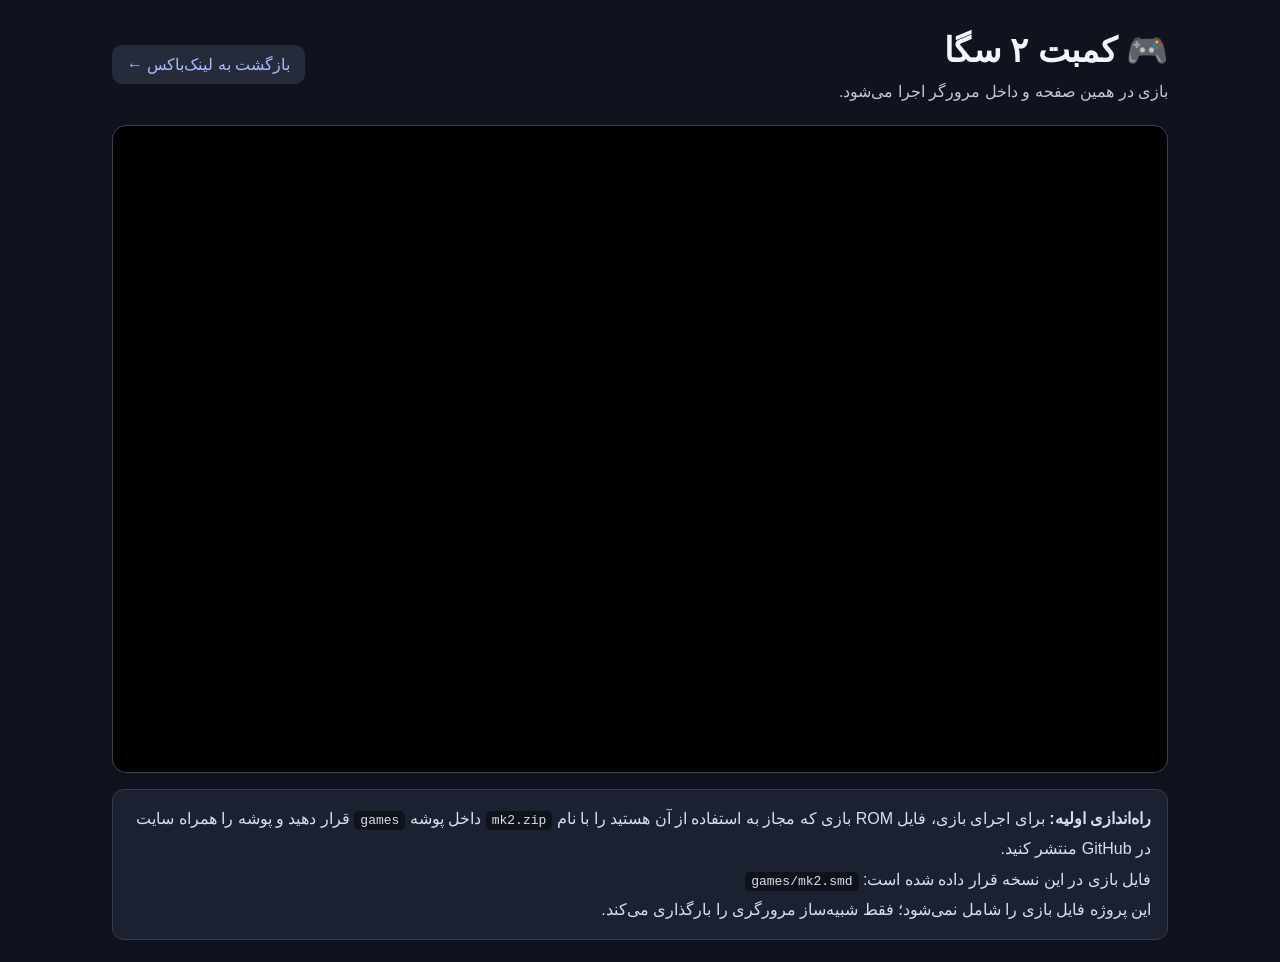
<file: game.html>
<!DOCTYPE html>
<html lang="fa" dir="rtl">
<head>
  <meta charset="UTF-8">
  <meta name="viewport" content="width=device-width, initial-scale=1">
  <meta name="theme-color" content="#10131d">
  <title>بازی کمبت ۲ سگا | لینک‌باکس</title>
  <style>
    *{box-sizing:border-box}
    body{margin:0;min-height:100vh;background:#10131d;color:#f4f5fa;font-family:Tahoma,"Segoe UI",sans-serif}
    .wrap{max-width:1100px;margin:auto;padding:22px}
    header{display:flex;align-items:center;justify-content:space-between;gap:14px;flex-wrap:wrap;margin-bottom:18px}
    a{color:#a9bcff;text-decoration:none}
    .back{background:#252b3b;padding:10px 15px;border-radius:10px}
    h1{font-size:clamp(22px,4vw,34px);margin:8px 0}
    .hint{color:#c1c7d6;line-height:1.8}
    #game{width:100%;height:min(72vh,720px);min-height:360px;background:#000;border:1px solid #394158;border-radius:14px;overflow:hidden}
    .note{margin-top:16px;padding:14px 16px;background:#1b2130;border:1px solid #343d55;border-radius:12px;line-height:1.9;color:#d9deea}
    code{direction:ltr;unicode-bidi:embed;background:#0e121b;padding:2px 6px;border-radius:5px}
    @media(max-width:600px){.wrap{padding:14px}#game{min-height:300px;height:62vh}}
  </style>
</head>
<body>
  <main class="wrap">
    <header>
      <div><h1>🎮 کمبت ۲ سگا</h1><div class="hint">بازی در همین صفحه و داخل مرورگر اجرا می‌شود.</div></div>
      <a class="back" href="./">بازگشت به لینک‌باکس ←</a>
    </header>
    <div id="game"></div>
    <section class="note">
      <strong>راه‌اندازی اولیه:</strong>
      برای اجرای بازی، فایل ROM بازی که مجاز به استفاده از آن هستید را با نام
      <code>mk2.zip</code> داخل پوشه <code>games</code> قرار دهید و پوشه را همراه سایت در GitHub منتشر کنید.
      <br>فایل بازی در این نسخه قرار داده شده است: <code>games/mk2.smd</code>
      <br>این پروژه فایل بازی را شامل نمی‌شود؛ فقط شبیه‌ساز مرورگری را بارگذاری می‌کند.
    </section>
  </main>
  <script>
    window.EJS_player = "#game";
    window.EJS_core = "segaMD";
    window.EJS_gameUrl = "games/mk2.smd";
    window.EJS_gameName = "Mortal Kombat II";
    window.EJS_pathtodata = "https://cdn.emulatorjs.org/stable/data/";
    window.EJS_startOnLoaded = true;
  </script>
  <script src="https://cdn.emulatorjs.org/stable/data/loader.js"></script>
</body>
</html>
</file>
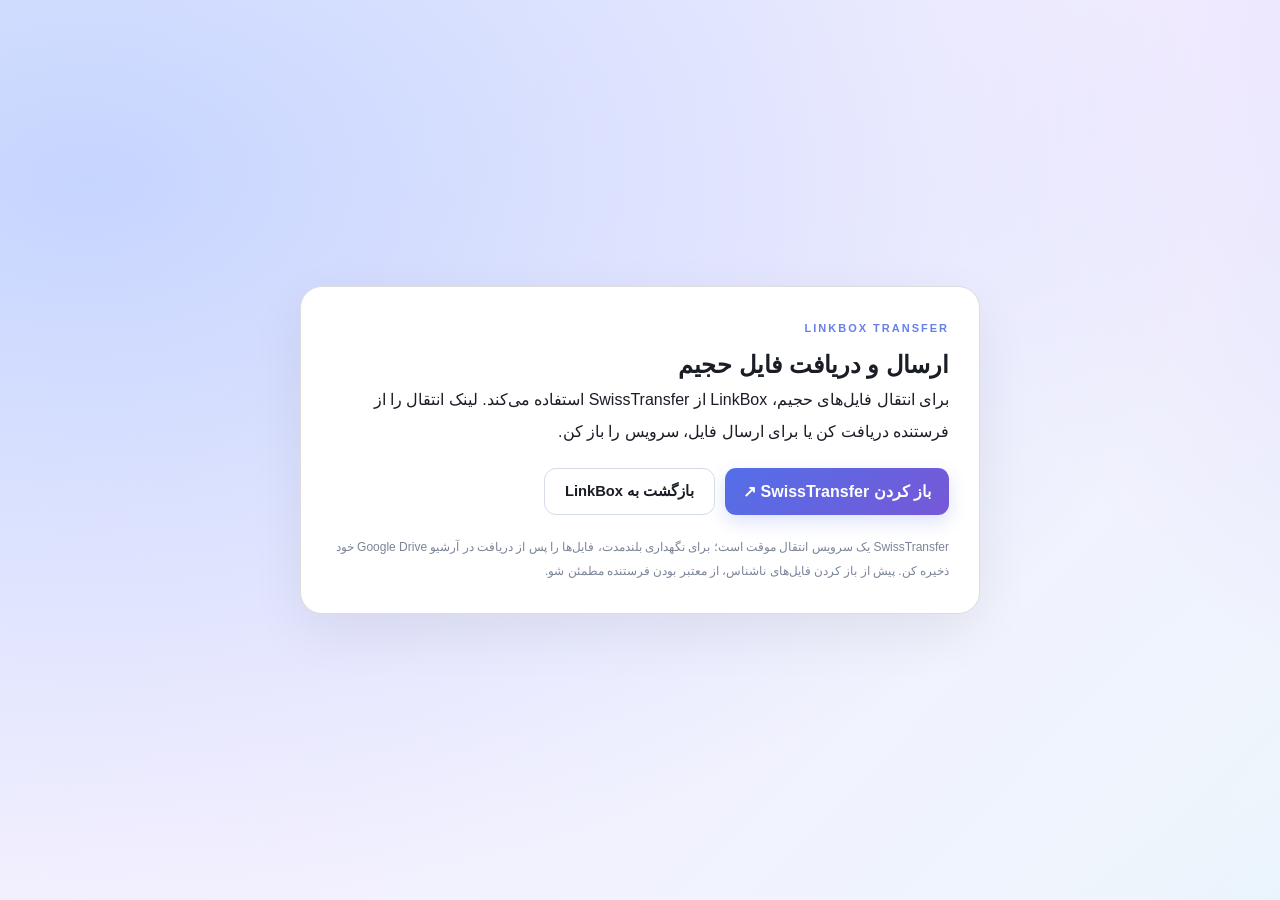
<file: receive.html>
<!DOCTYPE html><html lang="fa" dir="rtl"><head><meta charset="UTF-8"><meta name="viewport" content="width=device-width,initial-scale=1"><title>ارسال و دریافت فایل | LinkBox</title><link rel="stylesheet" href="styles.css"><link rel="stylesheet" href="file-manager.css"><style>body{min-height:100vh;display:grid;place-items:center}.receive-card{width:min(680px,calc(100% - 28px));padding:30px;border:1px solid var(--border-color,#ddd);border-radius:22px;background:var(--card-bg,#fff);box-shadow:0 18px 55px #0001}.receive-card p{line-height:2}.receive-actions{display:flex;gap:10px;flex-wrap:wrap;margin:20px 0}.receive-actions a{display:inline-flex;text-decoration:none}</style></head><body><main class="receive-card"><p class="fm-kicker">LINKBOX TRANSFER</p><h2>ارسال و دریافت فایل حجیم</h2><p>برای انتقال فایل‌های حجیم، LinkBox از SwissTransfer استفاده می‌کند. لینک انتقال را از فرستنده دریافت کن یا برای ارسال فایل، سرویس را باز کن.</p><div class="receive-actions"><a class="fm-upload-btn" href="https://www.swisstransfer.com/" target="_blank" rel="noopener noreferrer">باز کردن SwissTransfer ↗</a><a class="btn btn-secondary" href="./">بازگشت به LinkBox</a></div><p class="fm-footer-note">SwissTransfer یک سرویس انتقال موقت است؛ برای نگهداری بلندمدت، فایل‌ها را پس از دریافت در آرشیو Google Drive خود ذخیره کن. پیش از باز کردن فایل‌های ناشناس، از معتبر بودن فرستنده مطمئن شو.</p></main></body></html>
</file>
<file: styles.css>
/* ========== متغیرهای تم ========== */
:root {
  --bg-primary: #eef1f8;
  --bg-secondary: #ffffff;
  --bg-tertiary: #e4e9f2;
  --bg-card: #ffffff;
  --text-primary: #1a1d26;
  --text-secondary: #5a6270;
  --text-muted: #8b93a7;
  --border: #d5dbe8;
  --accent: #4f6ef7;
  --accent-hover: #3b5bdb;
  --accent-soft: rgba(79, 110, 247, 0.12);
  --danger: #e74c3c;
  --danger-hover: #c0392b;
  --danger-soft: rgba(231, 76, 60, 0.12);
  --shadow: 0 2px 12px rgba(0, 0, 0, 0.06);
  --shadow-hover: 0 10px 32px rgba(0, 0, 0, 0.14);
  --shadow-lg: 0 16px 48px rgba(0, 0, 0, 0.16);
  --glow: 0 0 24px rgba(79, 110, 247, 0.25);
  --glow-soft: 0 0 40px rgba(79, 110, 247, 0.12);
  --radius: 18px;
  --radius-sm: 12px;
  --radius-xs: 8px;
  --transition: 0.22s cubic-bezier(0.4, 0, 0.2, 1);
  --font: "Vazirmatn", "Tahoma", "Segoe UI", sans-serif;
}

[data-theme="dark"] {
  --bg-primary: #0c0e14;
  --bg-secondary: #161922;
  --bg-tertiary: #1e2230;
  --bg-card: #1a1d28;
  --text-primary: #eef0f4;
  --text-secondary: #9ba3b5;
  --text-muted: #6b7280;
  --border: #2a2e3d;
  --accent: #6b8aff;
  --accent-hover: #8ba3ff;
  --accent-soft: rgba(107, 138, 255, 0.15);
  --danger: #ff6b6b;
  --danger-hover: #ff5252;
  --danger-soft: rgba(255, 107, 107, 0.15);
  --shadow: 0 2px 12px rgba(0, 0, 0, 0.3);
  --shadow-hover: 0 10px 32px rgba(0, 0, 0, 0.5);
  --shadow-lg: 0 16px 48px rgba(0, 0, 0, 0.55);
  --glow: 0 0 28px rgba(107, 138, 255, 0.35);
  --glow-soft: 0 0 48px rgba(107, 138, 255, 0.18);
}

/* تم طوسی خوش‌رنگ */
[data-theme="slate"] {
  --bg-primary: #2a2d35;
  --bg-secondary: #353942;
  --bg-tertiary: #40454f;
  --bg-card: #383c46;
  --text-primary: #f0f1f3;
  --text-secondary: #b0b5c0;
  --text-muted: #858b98;
  --border: #4a4f5a;
  --accent: #8b9dc3;
  --accent-hover: #a8b8d8;
  --accent-soft: rgba(139, 157, 195, 0.18);
  --danger: #e88a8a;
  --danger-hover: #f0a0a0;
  --danger-soft: rgba(232, 138, 138, 0.15);
  --shadow: 0 2px 14px rgba(0, 0, 0, 0.35);
  --shadow-hover: 0 10px 36px rgba(0, 0, 0, 0.45);
  --shadow-lg: 0 16px 48px rgba(0, 0, 0, 0.5);
  --glow: 0 0 28px rgba(139, 157, 195, 0.3);
  --glow-soft: 0 0 48px rgba(139, 157, 195, 0.15);
}

*, *::before, *::after { box-sizing: border-box; margin: 0; padding: 0; }
html { font-size: 16px; }
body {
  font-family: var(--font);
  background: var(--bg-primary);
  color: var(--text-primary);
  line-height: 1.6;
  min-height: 100vh;
  transition: background var(--transition), color var(--transition);
  -webkit-tap-highlight-color: transparent;
  touch-action: manipulation;
}

.app {
  max-width: 1400px;
  margin: 0 auto;
  padding: 0 24px 48px;
}

/* ========== هدر ========== */
.header {
  display: flex;
  align-items: center;
  gap: 20px;
  padding: 18px 0;
  margin-bottom: 16px;
}
.header-right { flex-shrink: 0; }
.header-center { flex: 1; max-width: 480px; margin: 0 auto; }
.header-left {
  flex-shrink: 0;
  display: flex;
  align-items: center;
  gap: 14px;
}

/* لوگو — ۸۰٪ بزرگ‌تر */
.logo {
  display: flex;
  align-items: center;
  gap: 12px;
  font-weight: 800;
  font-size: 2.4rem;
}
.logo-icon {
  display: flex;
  align-items: center;
  justify-content: center;
  width: 64px;
  height: 64px;
  background: linear-gradient(135deg, var(--accent), #8b5cf6);
  color: #fff;
  border-radius: 16px;
  font-size: 1.9rem;
  box-shadow: var(--glow), 0 4px 16px rgba(79, 110, 247, 0.3);
  position: relative;
}
.logo-icon::after {
  content: "";
  position: absolute;
  inset: -3px;
  border-radius: 18px;
  background: linear-gradient(135deg, var(--accent), #8b5cf6);
  opacity: 0.35;
  filter: blur(10px);
  z-index: -1;
}
.logo-text {
  background: linear-gradient(135deg, var(--accent), #8b5cf6);
  -webkit-background-clip: text;
  -webkit-text-fill-color: transparent;
  background-clip: text;
  filter: drop-shadow(0 0 12px rgba(79, 110, 247, 0.25));
}

/* لوگوی تصویری — سمت چپ صفحه */
.logo-img-link {
  display: flex;
  align-items: center;
  flex-shrink: 0;
  text-decoration: none;
}
.logo-img {
  height: 78px;
  width: auto;
  max-width: 240px;
  object-fit: contain;
  border-radius: 10px;
  transition: transform 0.2s ease, opacity 0.2s ease;
}
.logo-img:hover {
  transform: scale(1.05);
  opacity: 0.92;
}

/* ساعت عقربه‌ای + تاریخ شمسی */
.clock-date-wrap {
  display: flex;
  align-items: center;
  gap: 12px;
  padding: 6px 12px 6px 6px;
  background: var(--bg-secondary);
  border: 1.5px solid var(--border);
  border-radius: 16px;
  box-shadow: var(--shadow), var(--glow-soft);
}

.analog-clock {
  width: 52px;
  height: 52px;
  flex-shrink: 0;
}
.clock-face {
  width: 100%;
  height: 100%;
  border-radius: 50%;
  background:
    radial-gradient(circle at 35% 30%, rgba(255,255,255,0.2), transparent 50%),
    linear-gradient(145deg, var(--bg-tertiary), var(--bg-secondary));
  border: 2px solid var(--border);
  box-shadow:
    inset 0 2px 6px rgba(0,0,0,0.08),
    0 0 16px rgba(79, 110, 247, 0.15);
  position: relative;
}
.clock-mark {
  position: absolute;
  width: 2px;
  height: 5px;
  background: var(--text-muted);
  left: 50%;
  top: 4px;
  margin-left: -1px;
  transform-origin: 50% 22px;
  transform: rotate(calc(var(--i) * 30deg));
  border-radius: 1px;
  opacity: 0.7;
}
.clock-mark:nth-child(1),
.clock-mark:nth-child(4),
.clock-mark:nth-child(7),
.clock-mark:nth-child(10) {
  height: 7px;
  width: 2.5px;
  background: var(--accent);
  opacity: 1;
}
.hand {
  position: absolute;
  left: 50%;
  bottom: 50%;
  transform-origin: 50% 100%;
  border-radius: 3px;
  background: var(--text-primary);
}
.hour-hand {
  width: 3px;
  height: 12px;
  margin-left: -1.5px;
  background: var(--text-primary);
  z-index: 2;
}
.minute-hand {
  width: 2.5px;
  height: 16px;
  margin-left: -1.25px;
  background: var(--text-secondary);
  z-index: 3;
}
.second-hand {
  width: 1.5px;
  height: 18px;
  margin-left: -0.75px;
  background: var(--accent);
  z-index: 4;
  box-shadow: 0 0 6px var(--accent);
}
.clock-center {
  position: absolute;
  width: 6px;
  height: 6px;
  background: var(--accent);
  border-radius: 50%;
  left: 50%;
  top: 50%;
  margin: -3px 0 0 -3px;
  z-index: 5;
  box-shadow: 0 0 8px var(--accent);
}

.jalali-date {
  display: flex;
  flex-direction: column;
  gap: 1px;
  min-width: 0;
}
.jalali-weekday {
  font-size: 0.72rem;
  font-weight: 600;
  color: var(--accent);
  letter-spacing: 0.02em;
}
.jalali-full {
  font-size: 0.82rem;
  font-weight: 700;
  color: var(--text-primary);
  white-space: nowrap;
}

/* جستجو */
.search-box { position: relative; display: flex; align-items: center; }
.search-icon {
  position: absolute;
  right: 14px;
  width: 18px;
  height: 18px;
  color: var(--text-muted);
  pointer-events: none;
}
.search-box input {
  width: 100%;
  padding: 11px 44px 11px 40px;
  border: 1.5px solid var(--border);
  border-radius: 999px;
  background: var(--bg-secondary);
  color: var(--text-primary);
  font-size: 0.95rem;
  font-family: inherit;
  transition: all var(--transition);
  outline: none;
}
.search-box input:focus {
  border-color: var(--accent);
  box-shadow: 0 0 0 3px var(--accent-soft);
}
.search-box input::placeholder { color: var(--text-muted); }
.search-clear {
  position: absolute;
  left: 12px;
  background: var(--bg-tertiary);
  border: none;
  width: 22px;
  height: 22px;
  border-radius: 50%;
  color: var(--text-secondary);
  font-size: 0.7rem;
  cursor: pointer;
  display: flex;
  align-items: center;
  justify-content: center;
  transition: all var(--transition);
}
.search-clear:hover { background: var(--danger); color: #fff; }
.search-clear.hidden { display: none; }

.theme-btn {
  display: flex;
  align-items: center;
  justify-content: center;
  width: 42px;
  height: 42px;
  background: var(--bg-secondary);
  border: 1.5px solid var(--border);
  border-radius: 12px;
  cursor: pointer;
  font-size: 1.2rem;
  transition: all var(--transition);
  box-shadow: var(--shadow);
}
.theme-btn:hover {
  border-color: var(--accent);
  background: var(--accent-soft);
  transform: rotate(15deg);
  box-shadow: var(--glow-soft);
}

/* ========== نوار ابزار ========== */
.toolbar {
  display: flex;
  gap: 12px;
  margin-bottom: 20px;
  flex-wrap: wrap;
}

.btn {
  display: inline-flex;
  align-items: center;
  gap: 8px;
  padding: 11px 20px;
  border: none;
  border-radius: var(--radius-sm);
  font-size: 0.92rem;
  font-weight: 600;
  cursor: pointer;
  transition: all var(--transition);
  font-family: inherit;
}
.btn-primary {
  background: linear-gradient(135deg, var(--accent), #7c5cfc);
  color: #fff;
  box-shadow: 0 4px 14px rgba(79, 110, 247, 0.35), var(--glow-soft);
  position: relative;
  overflow: hidden;
}
.btn-primary::after {
  content: "";
  position: absolute;
  top: -50%;
  left: -50%;
  width: 200%;
  height: 200%;
  background: linear-gradient(90deg, transparent, rgba(255,255,255,0.2), transparent);
  transform: translateX(-100%);
  transition: none;
}
.btn-primary:hover {
  transform: translateY(-2px);
  box-shadow: 0 6px 20px rgba(79, 110, 247, 0.5), var(--glow);
}
.btn-primary:hover::after {
  animation: btnShine 0.7s ease;
}
@keyframes btnShine {
  to { transform: translateX(100%); }
}
.btn-secondary {
  background: var(--bg-secondary);
  color: var(--text-primary);
  border: 1.5px solid var(--border);
}
.btn-secondary:hover {
  background: var(--bg-tertiary);
  border-color: var(--accent);
}
.btn-danger { background: var(--danger); color: #fff; }
.btn-danger:hover { background: var(--danger-hover); }

.btn-icon {
  background: transparent;
  border: none;
  color: var(--text-secondary);
  padding: 5px;
  border-radius: 6px;
  cursor: pointer;
  font-size: 0.9rem;
  transition: all var(--transition);
  line-height: 1;
}
.btn-icon:hover { background: var(--bg-tertiary); color: var(--text-primary); }
.btn-icon.danger:hover { color: var(--danger); background: var(--danger-soft); }

/* ========== نوار افقی دسته‌بندی‌ها — ۳ بعدی ========== */
.categories-bar-wrap {
  margin-bottom: 28px;
  overflow-x: auto;
  padding: 8px 4px 16px;
  -webkit-overflow-scrolling: touch;
  scrollbar-width: thin;
}

.categories-bar {
  display: flex;
  gap: 12px;
  flex-wrap: nowrap;
  min-width: min-content;
  perspective: 800px;
}

.cat-chip {
  position: relative;
  display: flex;
  align-items: center;
  gap: 8px;
  padding: 12px 20px;
  border: none;
  border-radius: 14px;
  font-family: inherit;
  font-size: 0.92rem;
  font-weight: 600;
  color: #fff;
  cursor: pointer;
  white-space: nowrap;
  transition: all 0.25s cubic-bezier(0.34, 1.4, 0.64, 1);
  /* افکت ۳ بعدی */
  box-shadow:
    0 4px 0 rgba(0, 0, 0, 0.2),
    0 6px 16px rgba(0, 0, 0, 0.15),
    inset 0 1px 0 rgba(255, 255, 255, 0.25);
  transform: translateY(0);
  flex-shrink: 0;
}

.cat-chip:hover {
  transform: translateY(-3px);
  box-shadow:
    0 7px 0 rgba(0, 0, 0, 0.2),
    0 12px 24px rgba(0, 0, 0, 0.2),
    inset 0 1px 0 rgba(255, 255, 255, 0.3);
}

.cat-chip:active {
  transform: translateY(2px);
  box-shadow:
    0 2px 0 rgba(0, 0, 0, 0.2),
    0 3px 8px rgba(0, 0, 0, 0.12),
    inset 0 1px 0 rgba(255, 255, 255, 0.2);
}

.cat-chip.active {
  transform: translateY(-4px) scale(1.04);
  box-shadow:
    0 8px 0 rgba(0, 0, 0, 0.25),
    0 14px 28px rgba(0, 0, 0, 0.22),
    inset 0 1px 0 rgba(255, 255, 255, 0.35),
    0 0 0 3px rgba(255, 255, 255, 0.3);
  z-index: 2;
}

.cat-chip .cat-count {
  background: rgba(0, 0, 0, 0.25);
  color: #fff;
  font-size: 0.72rem;
  font-weight: 700;
  padding: 2px 8px;
  border-radius: 999px;
  min-width: 22px;
  text-align: center;
}

.cat-chip .cat-delete {
  background: rgba(0, 0, 0, 0.2);
  border: none;
  color: #fff;
  width: 22px;
  height: 22px;
  border-radius: 50%;
  font-size: 0.7rem;
  cursor: pointer;
  display: flex;
  align-items: center;
  justify-content: center;
  opacity: 0.7;
  transition: all 0.15s;
  margin-right: -4px;
}
.cat-chip .cat-delete:hover {
  opacity: 1;
  background: rgba(0, 0, 0, 0.45);
  transform: scale(1.15);
}

/* ========== محتوا ========== */
.content { min-height: 400px; }

.content-header {
  display: flex;
  align-items: center;
  gap: 10px;
  margin-bottom: 22px;
}
.content-header h2 {
  font-size: 1.3rem;
  font-weight: 800;
  letter-spacing: -0.02em;
}
.badge {
  background: var(--bg-tertiary);
  color: var(--text-secondary);
  font-size: 0.78rem;
  padding: 3px 10px;
  border-radius: 999px;
  font-weight: 700;
}

/* ========== گرید کارت‌ها — استایل آیکونی درخشان ========== */
.links-grid {
  display: grid;
  grid-template-columns: repeat(auto-fill, minmax(260px, 1fr));
  gap: 20px;
}

.link-card {
  background: var(--bg-card);
  border: 1.5px solid var(--border);
  border-radius: 20px;
  overflow: hidden;
  display: flex;
  flex-direction: column;
  transition: all 0.3s cubic-bezier(0.4, 0, 0.2, 1);
  position: relative;
  aspect-ratio: 1.25 / 1;
  cursor: pointer;
  text-decoration: none;
  color: inherit;
  box-shadow: var(--shadow);
}

/* حاشیه درخشان */
.link-card::before {
  content: "";
  position: absolute;
  inset: 0;
  border-radius: inherit;
  padding: 1.5px;
  background: linear-gradient(135deg, transparent 30%, var(--accent) 50%, transparent 70%);
  background-size: 200% 200%;
  -webkit-mask: linear-gradient(#fff 0 0) content-box, linear-gradient(#fff 0 0);
  mask: linear-gradient(#fff 0 0) content-box, linear-gradient(#fff 0 0);
  -webkit-mask-composite: xor;
  mask-composite: exclude;
  opacity: 0;
  transition: opacity 0.4s ease;
  pointer-events: none;
  z-index: 3;
}
.link-card:hover::before {
  opacity: 0.8;
  animation: borderShine 2.2s linear infinite;
}
@keyframes borderShine {
  0% { background-position: 200% 0; }
  100% { background-position: -200% 0; }
}

.link-card:hover {
  transform: translateY(-5px) scale(1.01);
  box-shadow: var(--shadow-hover), var(--glow);
  border-color: color-mix(in srgb, var(--accent) 50%, var(--border));
}

/* ناحیه آیکون — وسط و درخشان */
.link-card-icon-area {
  position: relative;
  flex: 1;
  min-height: 0;
  display: flex;
  align-items: center;
  justify-content: center;
  background:
    radial-gradient(ellipse at 50% 45%, color-mix(in srgb, var(--accent) 12%, transparent), transparent 65%),
    var(--bg-card);
  overflow: hidden;
}

/* هاله نوری پشت آیکون */
.link-card-icon-area::before {
  content: "";
  position: absolute;
  width: 120px;
  height: 120px;
  border-radius: 50%;
  background: radial-gradient(circle, color-mix(in srgb, var(--accent) 35%, transparent), transparent 70%);
  filter: blur(20px);
  opacity: 0.7;
  transition: opacity 0.35s ease, transform 0.35s ease;
  pointer-events: none;
}
.link-card:hover .link-card-icon-area::before {
  opacity: 1;
  transform: scale(1.25);
}

.link-card-icon {
  position: relative;
  z-index: 1;
  width: 88px;
  height: 88px;
  border-radius: 22px;
  object-fit: contain;
  background: transparent;
  filter: drop-shadow(0 0 18px color-mix(in srgb, var(--accent) 45%, transparent));
  transition: transform 0.35s ease, filter 0.35s ease;
}
.link-card:hover .link-card-icon {
  transform: scale(1.08);
  filter: drop-shadow(0 0 28px color-mix(in srgb, var(--accent) 60%, transparent));
}

.link-card-icon.cover {
  width: 100%;
  height: 100%;
  border-radius: 0;
  object-fit: cover;
  filter: none;
}
.link-card:hover .link-card-icon.cover {
  transform: scale(1.05);
  filter: none;
}

.link-card-icon-fallback {
  position: relative;
  z-index: 1;
  width: 88px;
  height: 88px;
  display: flex;
  align-items: center;
  justify-content: center;
  font-size: 3.2rem;
  filter: drop-shadow(0 0 16px color-mix(in srgb, var(--accent) 40%, transparent));
  transition: transform 0.35s ease;
}
.link-card:hover .link-card-icon-fallback {
  transform: scale(1.1);
}

/* بدنه پایین کارت */
.link-card-body {
  flex-shrink: 0;
  padding: 12px 14px 12px;
  display: flex;
  flex-direction: column;
  gap: 2px;
  background: var(--bg-card);
  border-top: 1px solid var(--border);
  position: relative;
  z-index: 2;
}

.link-card-title-row {
  display: flex;
  align-items: center;
  gap: 6px;
  min-width: 0;
}
.link-card-title {
  font-size: 0.98rem;
  font-weight: 700;
  color: var(--text-primary);
  line-height: 1.3;
  white-space: nowrap;
  overflow: hidden;
  text-overflow: ellipsis;
  flex: 1;
  min-width: 0;
}
.link-card-sparkle {
  flex-shrink: 0;
  font-size: 0.85rem;
  opacity: 0.85;
}

.link-card-url {
  font-size: 0.72rem;
  color: var(--text-muted);
  white-space: nowrap;
  overflow: hidden;
  text-overflow: ellipsis;
  direction: ltr;
  text-align: right;
  margin-bottom: 6px;
}

.link-card-footer {
  display: flex;
  align-items: center;
  justify-content: space-between;
  gap: 8px;
}
.link-card-cat {
  font-size: 0.7rem;
  font-weight: 700;
  padding: 4px 12px;
  border-radius: 999px;
  color: #fff;
  max-width: 55%;
  overflow: hidden;
  text-overflow: ellipsis;
  white-space: nowrap;
  box-shadow: 0 2px 8px rgba(0,0,0,0.15);
}
.link-card-actions {
  display: flex;
  gap: 4px;
  opacity: 0.55;
  transition: opacity var(--transition);
}
.link-card:hover .link-card-actions { opacity: 1; }

.link-card-actions .btn-icon {
  width: 30px;
  height: 30px;
  display: flex;
  align-items: center;
  justify-content: center;
  border-radius: 8px;
  font-size: 0.95rem;
  background: var(--bg-tertiary);
}

/* حالت خالی */
.empty-state {
  text-align: center;
  padding: 80px 20px;
  color: var(--text-muted);
}
.empty-state.hidden { display: none; }
.empty-icon { font-size: 3rem; margin-bottom: 12px; }
.empty-title { font-size: 1.15rem; font-weight: 700; color: var(--text-secondary); margin-bottom: 4px; }
.empty-desc { font-size: 0.9rem; }

/* همگام‌سازی */
.sync-status {
  display: inline-flex;
  align-items: center;
  gap: 6px;
  font-size: 0.8rem;
  font-weight: 600;
  color: var(--text-muted);
  padding: 6px 12px;
  border-radius: 999px;
  background: var(--bg-tertiary);
  white-space: nowrap;
}
.sync-status.ok { color: #27ae60; }
.sync-status.err { color: var(--danger); }
.sync-status.syncing { color: var(--accent); }

.sync-intro {
  font-size: 0.9rem;
  color: var(--text-secondary);
  margin-bottom: 14px;
  line-height: 1.7;
}
.sync-steps {
  background: var(--bg-primary);
  border: 1px solid var(--border);
  border-radius: var(--radius-sm);
  padding: 14px 16px;
  margin-bottom: 18px;
  font-size: 0.85rem;
  color: var(--text-secondary);
  line-height: 1.8;
}
.sync-steps a { color: var(--accent); font-weight: 600; }
.sync-steps code {
  background: var(--bg-tertiary);
  padding: 1px 6px;
  border-radius: 4px;
  font-size: 0.8rem;
  direction: ltr;
  display: inline-block;
}
.checkbox-label {
  display: flex !important;
  align-items: center;
  gap: 8px;
  cursor: pointer;
  font-weight: 600 !important;
  color: var(--text-primary) !important;
}
.checkbox-label input { width: auto !important; accent-color: var(--accent); }
.sync-message {
  padding: 10px 14px;
  border-radius: var(--radius-xs);
  font-size: 0.85rem;
  margin-bottom: 12px;
}
.sync-message.hidden { display: none; }
.sync-message.ok { background: rgba(39, 174, 96, 0.12); color: #27ae60; }
.sync-message.err { background: var(--danger-soft); color: var(--danger); }
.sync-footer { flex-wrap: wrap; }
.sync-divider {
  border: none;
  border-top: 1px solid var(--border);
  margin: 18px 0 14px;
}
.sync-backup .hint { margin-bottom: 10px; }
.sync-backup-btns { display: flex; gap: 10px; flex-wrap: wrap; }

/* ========== مودال ========== */
.modal {
  position: fixed;
  inset: 0;
  z-index: 1000;
  display: flex;
  align-items: center;
  justify-content: center;
  padding: 20px;
}
.modal.hidden { display: none; }
.modal-overlay {
  position: absolute;
  inset: 0;
  background: rgba(0, 0, 0, 0.55);
  backdrop-filter: blur(6px);
}
.modal-content {
  position: relative;
  background: var(--bg-secondary);
  border-radius: var(--radius);
  width: 100%;
  max-width: 520px;
  box-shadow: var(--shadow-lg);
  border: 1.5px solid var(--border);
  animation: modalIn 0.28s cubic-bezier(0.34, 1.56, 0.64, 1);
  max-height: 90vh;
  overflow-y: auto;
}
.modal-content.modal-sm { max-width: 400px; }

@keyframes modalIn {
  from { opacity: 0; transform: translateY(-24px) scale(0.95); }
  to { opacity: 1; transform: translateY(0) scale(1); }
}

.modal-header {
  display: flex;
  align-items: center;
  justify-content: space-between;
  padding: 18px 22px;
  border-bottom: 1px solid var(--border);
  position: sticky;
  top: 0;
  background: var(--bg-secondary);
  z-index: 1;
}
.modal-header h3 { font-size: 1.1rem; font-weight: 700; }
.modal-close {
  background: var(--bg-tertiary);
  border: none;
  width: 32px;
  height: 32px;
  border-radius: 8px;
  font-size: 1rem;
  color: var(--text-muted);
  cursor: pointer;
  display: flex;
  align-items: center;
  justify-content: center;
  transition: all var(--transition);
}
.modal-close:hover { background: var(--danger-soft); color: var(--danger); }
.modal-body { padding: 22px; }
.modal-footer {
  display: flex;
  justify-content: flex-end;
  gap: 10px;
  margin-top: 20px;
}

.form-group { margin-bottom: 16px; }
.form-group label {
  display: block;
  font-size: 0.85rem;
  font-weight: 600;
  color: var(--text-secondary);
  margin-bottom: 6px;
}
.form-group input,
.form-group select,
.form-group textarea {
  width: 100%;
  padding: 11px 14px;
  border: 1.5px solid var(--border);
  border-radius: var(--radius-xs);
  background: var(--bg-primary);
  color: var(--text-primary);
  font-size: 0.92rem;
  font-family: inherit;
  transition: border-color var(--transition), box-shadow var(--transition);
}
.form-group input:focus,
.form-group select:focus,
.form-group textarea:focus {
  outline: none;
  border-color: var(--accent);
  box-shadow: 0 0 0 3px var(--accent-soft);
}
.form-group textarea { resize: vertical; min-height: 64px; }
.hint { font-size: 0.78rem; color: var(--text-muted); margin-top: 4px; }

/* پیش‌نمایش عکس */
.image-preview-area {
  display: flex;
  gap: 16px;
  align-items: flex-start;
  margin-bottom: 18px;
  padding: 14px;
  background: var(--bg-primary);
  border-radius: var(--radius-sm);
  border: 1.5px dashed var(--border);
}
.image-preview {
  width: 96px;
  height: 96px;
  border-radius: 14px;
  background: var(--bg-tertiary);
  display: flex;
  align-items: center;
  justify-content: center;
  overflow: hidden;
  flex-shrink: 0;
  border: 1.5px solid var(--border);
}
.image-preview img { width: 100%; height: 100%; object-fit: cover; }
.preview-placeholder { font-size: 2rem; opacity: 0.4; }
.image-inputs { flex: 1; min-width: 0; }
.image-inputs .form-group { margin-bottom: 8px; }

/* تب‌های منبع عکس */
.image-source-tabs {
  display: flex;
  gap: 6px;
  margin-bottom: 10px;
}
.img-tab {
  flex: 1;
  padding: 7px 12px;
  border: 1.5px solid var(--border);
  border-radius: 8px;
  background: var(--bg-secondary);
  color: var(--text-secondary);
  font-size: 0.82rem;
  font-weight: 600;
  font-family: inherit;
  cursor: pointer;
  transition: all var(--transition);
}
.img-tab.active {
  background: var(--accent);
  color: #fff;
  border-color: var(--accent);
}
.img-tab:hover:not(.active) { border-color: var(--accent); color: var(--accent); }
.img-panel.hidden { display: none; }

/* دراپ فایل */
.file-drop {
  display: flex;
  flex-direction: column;
  align-items: center;
  justify-content: center;
  gap: 4px;
  padding: 18px 12px;
  border: 1.5px dashed var(--border);
  border-radius: var(--radius-xs);
  background: var(--bg-secondary);
  cursor: pointer;
  transition: all var(--transition);
  text-align: center;
}
.file-drop:hover, .file-drop.dragover {
  border-color: var(--accent);
  background: var(--accent-soft);
}
.file-drop-text { font-size: 0.88rem; font-weight: 600; color: var(--text-primary); }
.file-drop-hint { font-size: 0.72rem; color: var(--text-muted); }

/* انتخابگر رنگ */
.color-picker { display: flex; gap: 8px; flex-wrap: wrap; }
.color-swatch {
  width: 32px;
  height: 32px;
  border-radius: 50%;
  border: 3px solid transparent;
  cursor: pointer;
  transition: all var(--transition);
  padding: 0;
}
.color-swatch:hover { transform: scale(1.15); }
.color-swatch.active {
  border-color: var(--text-primary);
  box-shadow: 0 0 0 2px var(--bg-secondary);
}

/* ========== ریسپانسیو ========== */
/* ========== موبایل ========== */
@media (max-width: 700px) {
  .app { padding: 0 12px 28px; }
  .header {
    flex-wrap: wrap;
    gap: 12px;
    padding: 12px 0;
  }
  .header-center { order: 3; max-width: 100%; width: 100%; }
  .logo { font-size: 1.5rem; gap: 8px; }
  .logo-icon { width: 44px; height: 44px; font-size: 1.3rem; border-radius: 12px; }
  .logo-img { height: 60px; max-width: 180px; }
  .clock-date-wrap { padding: 4px 8px 4px 4px; gap: 6px; border-radius: 12px; }
  .analog-clock { width: 40px; height: 40px; }
  .clock-mark { transform-origin: 50% 16px; top: 3px; height: 4px; }
  .hour-hand { height: 9px; }
  .minute-hand { height: 12px; }
  .second-hand { height: 14px; }
  .jalali-weekday { font-size: 0.65rem; }
  .jalali-full { font-size: 0.7rem; }
  .theme-btn { width: 38px; height: 38px; font-size: 1.05rem; }
  .toolbar { flex-direction: column; gap: 8px; margin-bottom: 14px; }
  .btn { width: 100%; justify-content: center; padding: 12px 16px; }
  .categories-bar-wrap { margin-bottom: 18px; padding: 4px 2px 12px; }
  .cat-chip { padding: 10px 14px; font-size: 0.82rem; border-radius: 12px; }
  .content-header { margin-bottom: 14px; }
  .content-header h2 { font-size: 1.1rem; }

  /* دو ستون روی موبایل */
  .links-grid {
    grid-template-columns: repeat(2, 1fr);
    gap: 12px;
  }
  .link-card {
    aspect-ratio: 1 / 1.05;
    border-radius: 16px;
  }
  .link-card-icon {
    width: 56px;
    height: 56px;
    border-radius: 14px;
  }
  .link-card-icon-fallback { width: 56px; height: 56px; font-size: 2.2rem; }
  .link-card-icon-area::before { width: 80px; height: 80px; }
  .link-card-body { padding: 10px 10px 10px; }
  .link-card-title { font-size: 0.82rem; }
  .link-card-url { font-size: 0.65rem; margin-bottom: 4px; }
  .link-card-cat { font-size: 0.62rem; padding: 3px 8px; }
  .link-card-actions .btn-icon { width: 28px; height: 28px; font-size: 0.85rem; }
  /* روی موبایل دکمه‌ها همیشه دیده شوند */
  .link-card-actions { opacity: 0.85; }

  .image-preview-area { flex-direction: column; align-items: center; }
  .modal-content { max-width: 100%; border-radius: 16px; }
  .modal { padding: 12px; }
}

/* موبایل خیلی کوچک — یک ستون */
@media (max-width: 380px) {
  .links-grid {
    grid-template-columns: 1fr;
    gap: 14px;
  }
  .link-card { aspect-ratio: 1.3 / 1; max-width: 320px; margin: 0 auto; width: 100%; }
  .link-card-icon { width: 72px; height: 72px; }
  .link-card-icon-fallback { width: 72px; height: 72px; font-size: 2.8rem; }
}

/* تبلت */
@media (min-width: 701px) and (max-width: 900px) {
  .links-grid {
    grid-template-columns: repeat(auto-fill, minmax(220px, 1fr));
    gap: 16px;
  }
}


/* منوی اصلی در گوشه بالای صفحه */
.hidden { display: none !important; }
.header-right { display:flex; align-items:center; gap:16px; position:relative; }
.top-menu-wrap { position:relative; z-index:20; }
.top-menu-toggle { display:flex; align-items:center; gap:8px; border:1px solid var(--border); border-radius:13px; padding:10px 14px; background:var(--bg-card); color:var(--text-primary); font:inherit; font-weight:700; cursor:pointer; box-shadow:var(--shadow); transition:all .2s ease; }
.top-menu-toggle:hover,.top-menu-toggle[aria-expanded="true"] { border-color:var(--accent); color:var(--accent); box-shadow:var(--glow-soft); }
.top-menu { position:absolute; top:calc(100% + 10px); right:0; width:220px; padding:9px; border:1px solid var(--border); border-radius:17px; background:var(--bg-card); box-shadow:var(--shadow-lg); backdrop-filter:blur(18px); animation:menuIn .18s ease-out; }
.menu-action { width:100%; display:flex; align-items:center; gap:10px; padding:11px 12px; border:0; border-radius:10px; background:transparent; color:var(--text-primary); font:inherit; text-align:right; cursor:pointer; transition:background .2s,transform .2s,color .2s; }
.menu-action span { width:23px; text-align:center; font-size:1.15rem; }
.menu-action:hover { background:var(--accent-soft); color:var(--accent); transform:translateX(-2px); }
.menu-action.menu-primary { background:linear-gradient(120deg,var(--accent),#8b5cf6); color:white; }
.menu-action.menu-primary:hover { filter:brightness(1.08); }
.top-menu .sync-status { display:block; padding:8px 10px 2px; font-size:.72rem; }
@keyframes menuIn { from { opacity:0; transform:translateY(-6px) scale(.98); } to { opacity:1; transform:translateY(0) scale(1); } }

/* کارت‌های فشرده‌تر؛ اندازه تصویر داخل کارت تغییر نمی‌کند */
.links-grid { grid-template-columns:repeat(auto-fill,minmax(210px,1fr)); gap:14px; }
.link-card { aspect-ratio:1.45 / 1; border-radius:16px; animation:cardAppear .48s cubic-bezier(.2,.75,.25,1) both; }
.link-card:nth-child(6n+2) { animation-delay:.04s; } .link-card:nth-child(6n+3) { animation-delay:.08s; } .link-card:nth-child(6n+4) { animation-delay:.12s; } .link-card:nth-child(6n+5) { animation-delay:.16s; }
@keyframes cardAppear { from { opacity:0; transform:translateY(14px) scale(.975); } to { opacity:1; transform:translateY(0) scale(1); } }
.link-card-icon { width:88px; height:88px; } .link-card-icon.cover { width:100%; height:100%; }
.link-card-body { padding:9px 12px; }
.gallery-page { padding:8px 0 35px; animation:cardAppear .35s ease both; }
.gallery-heading { display:flex; align-items:center; justify-content:space-between; gap:18px; margin:8px 0 20px; }
.gallery-heading h2 { margin:0; font-size:clamp(1.5rem,3vw,2.2rem); }
.gallery-heading p { color:var(--text-secondary); margin:5px 0 0; }
.gallery-kicker { color:var(--accent)!important; font-size:.7rem; letter-spacing:.18em; font-weight:800; }
.gallery-search { display:flex; gap:10px; margin-bottom:14px; }
.gallery-search input { flex:1; min-width:0; border:1px solid var(--border); background:var(--bg-card); color:var(--text-primary); border-radius:12px; padding:12px 14px; font:inherit; }
.gallery-search .btn { width:auto; }
.gallery-status { color:var(--text-secondary); font-size:.9rem; padding:8px 0 14px; }
.gallery-grid { display:grid; grid-template-columns:repeat(auto-fill,minmax(270px,1fr)); gap:16px; }
.gallery-item { position:relative; overflow:hidden; border-radius:17px; aspect-ratio:16/9; background:var(--bg-tertiary); box-shadow:var(--shadow); animation:cardAppear .45s ease both; }
.gallery-item img { display:block; width:100%; height:100%; object-fit:cover; transition:transform .6s cubic-bezier(.2,.7,.2,1),filter .4s; }
.gallery-item:hover img { transform:scale(1.06); filter:saturate(1.1); }
.gallery-item a { position:absolute; inset:0; display:flex; align-items:flex-end; padding:15px; text-decoration:none; color:white; background:linear-gradient(transparent 35%,rgba(0,0,0,.72)); opacity:.92; }
.gallery-item a span { font-weight:700; text-shadow:0 1px 6px #000; }
.gallery-item .gallery-download { position:absolute; top:10px; left:10px; z-index:2; padding:7px 10px; border-radius:9px; color:#fff; text-decoration:none; background:rgba(0,0,0,.58); backdrop-filter:blur(8px); font-size:.8rem; }
@media(max-width:700px) { .header-right { width:100%; justify-content:space-between; } .header { align-items:center; } .top-menu { right:auto; left:0; } .links-grid { grid-template-columns:repeat(auto-fill,minmax(155px,1fr)); gap:10px; } .link-card { aspect-ratio:1.25/1; } .gallery-heading { align-items:flex-start; flex-direction:column; } .gallery-search .btn { width:auto; } .gallery-grid { grid-template-columns:repeat(auto-fill,minmax(220px,1fr)); gap:11px; } }

/* LinkBox: تمام‌کادر شدن لوگوی سایت در کارت‌های شیشه‌ای */
.link-card {
  aspect-ratio: 1.18 / 1;
  background: rgba(15, 23, 42, .42);
  border: 1px solid rgba(255,255,255,.24);
  backdrop-filter: blur(16px);
  -webkit-backdrop-filter: blur(16px);
}
.link-card-icon-area {
  position: absolute;
  inset: 0;
  width: 100%;
  height: 100%;
  min-height: 0;
  background: radial-gradient(ellipse at center, rgba(255,255,255,.14), rgba(15,23,42,.12) 70%);
}
.link-card-icon-area::before { width: 75%; height: 75%; opacity: .45; }
.link-card-icon {
  width: 100%; height: 100%; max-width: none; max-height: none;
  padding: 18%; box-sizing: border-box; border-radius: 0;
  object-fit: contain;
  filter: drop-shadow(0 8px 24px rgba(0,0,0,.24));
}
.link-card-icon.cover {
  padding: 0; width: 100%; height: 100%; object-fit: cover;
  opacity: .92;
}
.link-card:hover .link-card-icon { transform: scale(1.04); }
.link-card-body {
  margin-top: auto;
  width: 100%;
  padding: 13px 14px 12px;
  background: linear-gradient(180deg, transparent 0%, rgba(8,15,35,.68) 24%, rgba(8,15,35,.88) 100%);
  border-top: 1px solid rgba(255,255,255,.15);
  color: #fff;
}
.link-card-title { color: #fff; text-shadow: 0 1px 8px rgba(0,0,0,.45); }
.link-card-url { color: rgba(255,255,255,.76); }
.link-card-cat { color: #fff; }
.link-card-actions { z-index: 5; }
.link-card-actions .btn-icon { box-shadow: 0 4px 18px rgba(0,0,0,.3); }
@media (hover: hover) and (pointer: fine) {
  .link-card-actions { opacity: 0; transform: translateY(-4px); transition: opacity .22s ease, transform .22s ease; }
  .link-card:hover .link-card-actions, .link-card:focus-within .link-card-actions { opacity: 1; transform: translateY(0); }
}
@media (hover: none) {
  .link-card-actions { opacity: 1; }
}

/* کارت لینک مینیمال: لوگو در تمام کارت، فقط نام پایین راست و عملیات هنگام hover */
.link-card {
  display: block;
  position: relative;
  isolation: isolate;
  min-height: 170px;
  aspect-ratio: 1.18 / 1;
  overflow: hidden;
  background: rgba(15, 23, 42, .42);
  border: 1px solid rgba(255,255,255,.25);
  backdrop-filter: blur(16px);
  -webkit-backdrop-filter: blur(16px);
}
.link-card-icon-area {
  position: absolute;
  inset: 0;
  width: 100%;
  height: 100%;
  display: flex;
  align-items: center;
  justify-content: center;
  background: transparent;
  z-index: 0;
}
.link-card-icon-area::before { width: 72%; height: 72%; filter: blur(28px); opacity: .65; }
.link-card-icon {
  width: 100%;
  height: 100%;
  max-width: none;
  max-height: none;
  border-radius: 0;
  object-fit: contain;
  padding: 12%;
  filter: drop-shadow(0 8px 22px rgba(0,0,0,.25));
}
.link-card-icon.cover {
  width: 100%;
  height: 100%;
  padding: 0;
  object-fit: cover;
}
.link-card-icon-fallback { width: 100%; height: 100%; font-size: clamp(3rem, 8vw, 6rem); }
.link-card-body { display: none !important; }
.link-card-title {
  position: absolute;
  z-index: 4;
  right: 0;
  bottom: 0;
  left: 0;
  padding: 30px 14px 12px;
  color: #fff;
  font-size: .98rem;
  font-weight: 750;
  text-align: right;
  direction: rtl;
  white-space: nowrap;
  overflow: hidden;
  text-overflow: ellipsis;
  background: linear-gradient( to top, rgba(5,10,25,.82), rgba(5,10,25,.22) 68%, transparent );
  text-shadow: 0 1px 5px rgba(0,0,0,.5);
}
.link-card-actions {
  position: absolute;
  z-index: 5;
  top: 10px;
  left: 10px;
  display: flex;
  gap: 7px;
  opacity: 0;
  visibility: hidden;
  transform: translateY(-5px);
  transition: opacity .2s ease, transform .2s ease, visibility .2s ease;
}
.link-card:hover .link-card-actions,
.link-card:focus-within .link-card-actions {
  opacity: 1;
  visibility: visible;
  transform: translateY(0);
}
.link-card-actions .btn-icon {
  width: 34px;
  height: 34px;
  border: 1px solid rgba(255,255,255,.32);
  border-radius: 10px;
  color: #fff;
  background: rgba(15,23,42,.72);
  backdrop-filter: blur(10px);
  -webkit-backdrop-filter: blur(10px);
  box-shadow: 0 3px 12px rgba(0,0,0,.2);
}
.link-card-actions .btn-icon:hover { transform: scale(1.08); }
.link-card-actions .btn-icon.danger { background: rgba(220,38,38,.82); }
@media (hover: none) {
  .link-card-actions { opacity: 1; visibility: visible; transform: none; }
}

/* Stability fixes: cards are interactive containers, action buttons remain consistently clickable. */
.link-card { isolation:isolate; }
.link-card-actions { position:absolute; top:10px; right:10px; z-index:10; opacity:0; visibility:hidden; pointer-events:none; }
.link-card:hover .link-card-actions,
.link-card:focus-within .link-card-actions { opacity:1; visibility:visible; pointer-events:auto; }
.link-card-actions .btn-icon { cursor:pointer; border:1px solid rgba(255,255,255,.25); box-shadow:0 4px 14px rgba(0,0,0,.25); }
.link-card[role="link"]:focus-visible { outline:2px solid var(--accent); outline-offset:3px; }
.link-card-title { position:relative; z-index:4; }
.gallery-item .gallery-download { z-index:5; }
.gallery-item > a:not(.gallery-download) { z-index:3; }


/* LinkBox refinement: full-cover logo and bottom-right title */
.link-card { isolation:isolate; }
.link-card-icon-area { position:absolute; inset:0; width:100%; height:100%; z-index:0; background:transparent; }
.link-card-icon-area::before { display:none; }
.link-card-icon, .link-card-icon.cover { width:100%; height:100%; max-width:none; max-height:none; border-radius:0; object-fit:cover; filter:none; }
.link-card:hover .link-card-icon, .link-card:hover .link-card-icon.cover { transform:scale(1.035); filter:none; }
.link-card-icon:not(.cover) { object-fit:contain; padding:18%; box-sizing:border-box; background:transparent; }
.link-card-icon-area::after { content:""; position:absolute; inset:35% 0 0; background:linear-gradient(180deg,transparent,rgba(4,10,25,.82)); pointer-events:none; z-index:2; }
.link-card-title { position:absolute; right:14px; bottom:12px; z-index:4; max-width:calc(100% - 28px); padding:5px 10px; border-radius:9px; background:rgba(4,10,25,.42); backdrop-filter:blur(10px); -webkit-backdrop-filter:blur(10px); color:#fff; font-size:.92rem; font-weight:750; text-align:right; direction:rtl; }
.link-card-actions { position:absolute; top:10px; right:10px; z-index:6; opacity:0; visibility:hidden; transform:translateY(-5px); transition:opacity .18s ease,transform .18s ease,visibility .18s ease; }
.link-card:hover .link-card-actions, .link-card:focus-within .link-card-actions { opacity:1; visibility:visible; transform:translateY(0); }
.link-card:focus-visible { outline:2px solid var(--accent); outline-offset:3px; }
.gallery-page { position:relative; padding:24px clamp(12px,2vw,30px) 42px; border:1px solid rgba(255,255,255,.18); border-radius:26px; background:linear-gradient(135deg,rgba(255,255,255,.13),rgba(255,255,255,.045)); backdrop-filter:blur(22px); -webkit-backdrop-filter:blur(22px); box-shadow:0 24px 70px rgba(0,0,0,.2); }
.gallery-heading { padding:22px 24px; border-radius:22px; color:#fff; background:linear-gradient(115deg,rgba(35,91,180,.78),rgba(118,53,173,.54),rgba(9,19,48,.65)); border:1px solid rgba(255,255,255,.2); box-shadow:inset 0 1px rgba(255,255,255,.2),0 14px 35px rgba(0,0,0,.16); }
.gallery-heading h2 { color:#fff; font-size:clamp(1.7rem,3vw,2.5rem); }
.gallery-heading p { color:rgba(255,255,255,.8); }
.gallery-kicker { color:#a8d9ff!important; }
.gallery-search { margin:18px 0 8px; padding:8px; border-radius:17px; background:rgba(255,255,255,.1); border:1px solid rgba(255,255,255,.17); backdrop-filter:blur(14px); }
.gallery-search input { border:0; background:rgba(5,14,35,.32); border-radius:12px; color:var(--text-primary); }
.gallery-status { padding:12px 4px 16px; }
.gallery-grid { grid-template-columns:repeat(auto-fill,minmax(min(100%,280px),1fr)); gap:18px; }
.gallery-item { border:1px solid rgba(255,255,255,.22); border-radius:20px; box-shadow:0 12px 32px rgba(0,0,0,.2); transition:transform .25s ease,border-color .25s ease,box-shadow .25s ease; }
.gallery-item:hover { transform:translateY(-5px); border-color:rgba(133,191,255,.8); box-shadow:0 18px 38px rgba(0,0,0,.3),0 0 24px rgba(78,139,255,.18); }
.gallery-item-title { position:absolute; z-index:3; right:0; bottom:0; left:0; padding:34px 16px 15px; color:#fff; font-weight:750; background:linear-gradient(transparent,rgba(4,9,24,.78)); text-align:right; direction:rtl; pointer-events:none; }
.gallery-open { position:absolute; z-index:4; top:10px; left:10px; width:38px; height:38px; display:grid; place-items:center; border-radius:12px; color:white; text-decoration:none; font-size:1.2rem; background:rgba(7,15,35,.62); border:1px solid rgba(255,255,255,.26); backdrop-filter:blur(12px); }
.gallery-item-error { display:none; }
@media(max-width:600px) { .gallery-heading { align-items:flex-start; padding:16px; flex-direction:column; } .gallery-heading .btn { width:100%; } .link-card-title { right:9px; bottom:9px; font-size:.82rem; } .link-card-actions { top:8px; right:8px; opacity:1; visibility:visible; transform:none; } }

/* Gallery manager controls */
.gallery-actions{display:flex;gap:10px;align-items:center;flex-wrap:wrap}
.gallery-delete{position:absolute;z-index:6;top:10px;right:10px;width:40px;height:40px;border:1px solid rgba(255,255,255,.35);border-radius:12px;color:#fff;background:rgba(190,30,55,.82);backdrop-filter:blur(10px);cursor:pointer;opacity:0;visibility:hidden;transform:translateY(-4px);transition:opacity .18s,transform .18s,visibility .18s}
.gallery-item:hover .gallery-delete,.gallery-delete:focus-visible{opacity:1;visibility:visible;transform:none}
@media(hover:none){.gallery-delete{opacity:1;visibility:visible;transform:none}}

/* LinkBox 2026: drag sorting and admin analytics */
.sortable-category,.sortable-link{cursor:grab}.sortable-category:active,.sortable-link:active{cursor:grabbing}
.dragging{opacity:.38!important}.drag-over{outline:3px dashed var(--accent)!important;outline-offset:3px;transform:scale(.985)}
.favorite-btn{font-size:21px!important;color:#f5c542!important}.favorite-btn.is-favorite{background:rgba(245,197,66,.24)!important;color:#ffc928!important}
.analytics-modal-content{width:min(1050px,calc(100vw - 24px));max-width:1050px;max-height:90vh;overflow:auto}
.analytics-toolbar{display:flex;gap:10px;align-items:center;flex-wrap:wrap;padding:12px 20px}.analytics-toolbar select{min-width:145px;padding:10px;border:1px solid var(--border);border-radius:10px;background:var(--bg-secondary);color:var(--text-primary)}
.analytics-status{padding:5px 20px 12px;color:var(--text-secondary);font-size:.88rem}.analytics-stats{display:grid;grid-template-columns:repeat(4,minmax(0,1fr));gap:12px;padding:0 20px 18px}
.analytics-stat{padding:17px;border-radius:15px;background:var(--bg-tertiary);border:1px solid var(--border);display:flex;flex-direction:column;gap:7px}.analytics-stat span{font-size:.82rem;color:var(--text-secondary)}.analytics-stat strong{font-size:1.55rem;color:var(--text-primary)}
.analytics-columns{display:grid;grid-template-columns:1fr 1fr;gap:14px;padding:0 20px 18px}.analytics-panel{min-width:0;border:1px solid var(--border);border-radius:15px;padding:15px;background:var(--bg-secondary)}.analytics-panel h4{margin:0 0 12px;color:var(--text-primary)}
.analytics-list{margin:0;padding:0 20px 0 0}.analytics-list li{padding:9px 0;border-bottom:1px solid var(--border);display:flex;justify-content:space-between;gap:10px;align-items:center;color:var(--text-primary)}.analytics-list li:last-child{border:0}.analytics-list small{display:block;color:var(--text-secondary);font-size:.75rem;margin-top:3px}.analytics-list em{font-size:.72rem;color:var(--text-muted);font-style:normal}.analytics-empty{color:var(--text-secondary);font-size:.88rem}.analytics-footer{display:flex;justify-content:space-between;gap:12px;align-items:center;flex-wrap:wrap;padding:15px 20px;border-top:1px solid var(--border);color:var(--text-secondary);font-size:.82rem}
@media(max-width:720px){.analytics-stats{grid-template-columns:repeat(2,minmax(0,1fr));padding-inline:12px}.analytics-columns{grid-template-columns:1fr;padding-inline:12px}.analytics-toolbar{padding-inline:12px}.analytics-modal-content{max-height:94vh}.analytics-stat strong{font-size:1.3rem}}

/* ==========================================================
   LinkBox Aurora UI — animated ambient background & glass UI
   Visual-only enhancement: keeps existing markup and behavior.
   ========================================================== */
:root {
  --aurora-blue: rgba(56, 120, 255, .23);
  --aurora-violet: rgba(154, 83, 255, .20);
  --aurora-cyan: rgba(39, 211, 201, .13);
  --glass-surface: rgba(255,255,255,.62);
  --glass-line: rgba(255,255,255,.52);
}
[data-theme="dark"], [data-theme="slate"] {
  --aurora-blue: rgba(44, 104, 255, .24);
  --aurora-violet: rgba(143, 73, 255, .22);
  --aurora-cyan: rgba(32, 207, 197, .12);
  --glass-surface: rgba(19,25,43,.64);
  --glass-line: rgba(255,255,255,.13);
}
html { scroll-behavior: smooth; }
body {
  isolation: isolate;
  position: relative;
  background: transparent;
}
body::before {
  content: "";
  position: fixed;
  z-index: -2;
  inset: -28%;
  pointer-events: none;
  background:
    radial-gradient(ellipse at 16% 22%, var(--aurora-blue) 0, transparent 34%),
    radial-gradient(ellipse at 82% 18%, var(--aurora-violet) 0, transparent 32%),
    radial-gradient(ellipse at 72% 82%, var(--aurora-cyan) 0, transparent 34%),
    radial-gradient(ellipse at 18% 88%, rgba(255,166,91,.10) 0, transparent 28%),
    linear-gradient(135deg, #edf2ff 0%, #f4f0ff 48%, #eaf8fb 100%);
  background-size: 140% 140%, 145% 145%, 150% 150%, 150% 150%, 100% 100%;
  animation: auroraDrift 26s ease-in-out infinite alternate;
  transform: translate3d(0,0,0);
}
[data-theme="dark"] body::before,
[data-theme="dark"]::before {
  background:
    radial-gradient(ellipse at 16% 22%, var(--aurora-blue) 0, transparent 34%),
    radial-gradient(ellipse at 82% 18%, var(--aurora-violet) 0, transparent 32%),
    radial-gradient(ellipse at 72% 82%, var(--aurora-cyan) 0, transparent 34%),
    linear-gradient(135deg, #080d1b 0%, #111126 52%, #081b27 100%);
}
[data-theme="slate"] body::before,
[data-theme="slate"]::before {
  background:
    radial-gradient(ellipse at 16% 22%, var(--aurora-blue) 0, transparent 34%),
    radial-gradient(ellipse at 82% 18%, var(--aurora-violet) 0, transparent 32%),
    radial-gradient(ellipse at 72% 82%, var(--aurora-cyan) 0, transparent 34%),
    linear-gradient(135deg, #252b3b 0%, #343044 52%, #203640 100%);
}
body::after {
  content: "";
  position: fixed;
  z-index: -1;
  inset: 0;
  pointer-events: none;
  opacity: .19;
  background-image: radial-gradient(rgba(100,116,139,.34) .7px, transparent .7px);
  background-size: 22px 22px;
  mask-image: linear-gradient(to bottom, black, transparent 88%);
}
@keyframes auroraDrift {
  0% { transform: translate3d(-2%, -1%, 0) rotate(-2deg) scale(1); }
  50% { transform: translate3d(2%, 1%, 0) rotate(1deg) scale(1.045); }
  100% { transform: translate3d(-1%, 2%, 0) rotate(3deg) scale(1.02); }
}
.app { position: relative; z-index: 1; }
.header {
  position: relative;
  padding: 15px 18px;
  margin: 16px 0 20px;
  border: 1px solid var(--glass-line);
  border-radius: 24px;
  background: var(--glass-surface);
  -webkit-backdrop-filter: blur(22px) saturate(145%);
  backdrop-filter: blur(22px) saturate(145%);
  box-shadow: 0 14px 44px rgba(31,45,86,.09), inset 0 1px rgba(255,255,255,.52);
}
.logo-icon { animation: logoFloat 5s ease-in-out infinite; }
@keyframes logoFloat { 0%,100% { transform: translateY(0) rotate(0); } 50% { transform: translateY(-3px) rotate(3deg); } }
.search-box input {
  border-color: var(--glass-line);
  background: rgba(255,255,255,.48);
  -webkit-backdrop-filter: blur(16px);
  backdrop-filter: blur(16px);
  box-shadow: inset 0 1px 3px rgba(30,50,90,.04), 0 5px 18px rgba(30,50,90,.04);
}
[data-theme="dark"] .search-box input,
[data-theme="slate"] .search-box input { background: rgba(8,13,29,.48); }
.search-box input:focus { transform: translateY(-1px); box-shadow: 0 0 0 4px var(--accent-soft), 0 10px 25px rgba(50,80,160,.12); }
.clock-date-wrap, .top-menu-toggle, .theme-btn {
  background: var(--glass-surface);
  border-color: var(--glass-line);
  -webkit-backdrop-filter: blur(18px);
  backdrop-filter: blur(18px);
}
.theme-btn { transition: transform .25s ease, box-shadow .25s ease; }
.theme-btn:hover { transform: translateY(-3px) rotate(9deg); box-shadow: var(--glow); }
.categories-bar-wrap { padding-top: 10px; }
.cat-chip {
  border: 1px solid rgba(255,255,255,.24);
  -webkit-backdrop-filter: blur(12px);
  backdrop-filter: blur(12px);
  filter: saturate(1.08);
}
.cat-chip.active { box-shadow: 0 10px 26px rgba(40,65,130,.2), 0 0 0 3px rgba(255,255,255,.35), inset 0 1px rgba(255,255,255,.4); }
.content-header { padding: 10px 2px; }
.content-header h2 { letter-spacing: -.035em; }
.badge { border: 1px solid var(--glass-line); background: var(--glass-surface); -webkit-backdrop-filter: blur(12px); backdrop-filter: blur(12px); }
.links-grid { gap: 18px; }
.link-card {
  border: 1px solid rgba(255,255,255,.32);
  box-shadow: 0 12px 30px rgba(19,31,65,.14), inset 0 1px rgba(255,255,255,.16);
  transition: transform .38s cubic-bezier(.2,.8,.2,1), box-shadow .38s ease, border-color .3s ease;
}
.link-card::after {
  content: "";
  position: absolute;
  z-index: 2;
  inset: 0;
  pointer-events: none;
  opacity: 0;
  background: linear-gradient(112deg, transparent 15%, rgba(255,255,255,.19) 46%, transparent 68%);
  transform: translateX(-120%);
  transition: opacity .25s ease;
}
.link-card:hover {
  transform: translateY(-8px) scale(1.018);
  border-color: rgba(155,190,255,.72);
  box-shadow: 0 22px 48px rgba(19,31,65,.23), 0 0 0 1px rgba(255,255,255,.18), 0 0 32px rgba(91,130,255,.18);
}
.link-card:hover::after { opacity: 1; animation: cardShimmer .9s ease forwards; }
@keyframes cardShimmer { to { transform: translateX(120%); } }
.link-card-icon-area::after { transition: opacity .35s ease; }
.link-card:hover .link-card-icon-area::after { opacity: .86; }
.link-card-title { transition: transform .3s ease, background .3s ease; }
.link-card:hover .link-card-title { transform: translateY(-3px); background: rgba(4,10,25,.58); }
.link-card-actions .btn-icon { transition: transform .2s ease, background .2s ease, box-shadow .2s ease; }
.link-card-actions .btn-icon:hover { transform: translateY(-3px) scale(1.08); box-shadow: 0 8px 20px rgba(0,0,0,.28); }
.favorite-btn.is-favorite { animation: favoritePop .32s cubic-bezier(.2,1.5,.5,1); }
@keyframes favoritePop { 50% { transform: scale(1.28) rotate(-10deg); } }
.btn, .menu-action, .top-menu-toggle { transition: transform .22s ease, box-shadow .22s ease, background .22s ease, border-color .22s ease; }
.btn-primary { box-shadow: 0 7px 18px rgba(79,110,247,.24); }
.btn-primary:hover { transform: translateY(-2px); box-shadow: 0 12px 26px rgba(79,110,247,.32), var(--glow); }
.btn-secondary:hover { transform: translateY(-2px); }
.top-menu { border-color: var(--glass-line); background: var(--glass-surface); -webkit-backdrop-filter: blur(24px) saturate(150%); backdrop-filter: blur(24px) saturate(150%); box-shadow: 0 20px 55px rgba(12,22,50,.2); }
.modal-content {
  border: 1px solid var(--glass-line);
  background: var(--glass-surface);
  -webkit-backdrop-filter: blur(26px) saturate(145%);
  backdrop-filter: blur(26px) saturate(145%);
  box-shadow: 0 28px 80px rgba(7,15,38,.28), inset 0 1px rgba(255,255,255,.24);
  animation: modalFloatIn .32s cubic-bezier(.2,.8,.2,1) both;
}
@keyframes modalFloatIn { from { opacity: 0; transform: translateY(14px) scale(.975); } to { opacity: 1; transform: translateY(0) scale(1); } }
.empty-state { animation: cardAppear .55s ease both; }
.gallery-page { border-color: var(--glass-line); background: var(--glass-surface); }
.analytics-panel, .analytics-stat { box-shadow: inset 0 1px rgba(255,255,255,.08), 0 8px 22px rgba(10,20,45,.06); }
.sortable-category.drag-over, .sortable-link.drag-over { outline-color: #8bb5ff !important; box-shadow: 0 0 0 5px rgba(100,150,255,.16), 0 18px 38px rgba(40,80,170,.18); }
:focus-visible { outline-color: #7ba5ff; outline-offset: 3px; }
@media (max-width: 800px) {
  .header { border-radius: 19px; padding: 13px; margin-top: 10px; }
  .link-card:hover { transform: translateY(-3px); }
}
@media (max-width: 600px) {
  .header { background: var(--glass-surface); }
  .logo { font-size: 1.9rem; }
  .logo-icon { width: 52px; height: 52px; }
  .logo-img { max-width: 150px; height: 58px; }
  .clock-date-wrap { padding: 5px 8px; gap: 7px; }
  .analog-clock { width: 42px; height: 42px; }
  .link-card { border-radius: 17px; }
}
@media (prefers-reduced-motion: reduce) {
  *, *::before, *::after { scroll-behavior: auto !important; animation-duration: .01ms !important; animation-iteration-count: 1 !important; transition-duration: .01ms !important; }
  body::before { animation: none !important; }
}


/* ========== اصلاح چیدمان منو و دسته‌بندی‌ها ========== */
.header { z-index:30; isolation:isolate; transition:margin-bottom .22s ease,background .25s ease,box-shadow .25s ease; }
.header.menu-open { margin-bottom:clamp(225px,30vh,285px); }
.top-menu-wrap { z-index:60; }
.top-menu { z-index:80; width:min(260px,calc(100vw - 36px)); max-height:min(68vh,460px); overflow-y:auto; overscroll-behavior:contain; scrollbar-width:thin; }
.top-menu .menu-action { min-height:44px; }
.categories-bar-wrap { position:relative; z-index:1; overflow:visible; padding:8px 4px 16px; margin-bottom:22px; }
.categories-bar { width:100%; min-width:0; display:flex; flex-wrap:wrap; justify-content:flex-start; align-items:center; gap:12px; }
.cat-chip { max-width:100%; flex-shrink:0; }
.content { position:relative; z-index:0; }
[data-theme="dark"] .link-card, [data-theme="slate"] .link-card { background:linear-gradient(145deg,rgba(30,41,70,.78),rgba(15,23,42,.72)); border-color:rgba(190,205,255,.30); }
@media(max-width:800px) { .header.menu-open { margin-bottom:clamp(245px,42vh,330px); } }
@media(max-width:600px) { .header.menu-open { margin-bottom:270px; } .top-menu { width:min(280px,calc(100vw - 28px)); } .categories-bar-wrap { padding:6px 2px 14px; margin-bottom:16px; } .categories-bar { gap:9px; } .cat-chip { white-space:normal; text-align:center; line-height:1.5; padding:9px 12px; } }
@media(prefers-reduced-motion:reduce) { .header.menu-open { transition:none!important; } }
</file>
<file: file-manager.css>
.file-manager-page{max-width:1180px;margin:28px auto 60px;padding:0 22px;color:var(--text-color,#202536)}
.fm-hero{display:flex;align-items:center;justify-content:space-between;padding:30px 34px;border-radius:24px;background:linear-gradient(120deg,rgba(63,91,220,.16),rgba(22,184,160,.12));border:1px solid rgba(120,140,190,.2);overflow:hidden}
.fm-kicker{font-size:11px;letter-spacing:2px;font-weight:800;color:#6680e8;margin:0 0 7px}.fm-hero h2{font-size:27px;margin:0 0 8px}.fm-hero p:last-child{margin:0;color:var(--muted,#7b8498)}.fm-cloud-icon{font-size:62px;color:#6680e8;filter:drop-shadow(0 8px 16px #6680e844)}
.fm-notice{margin:18px 0;padding:13px 16px;border-radius:13px;background:rgba(245,158,11,.10);border:1px solid rgba(245,158,11,.25);font-size:13px;line-height:1.9}
.fm-toolbar{display:flex;gap:10px;flex-wrap:wrap;margin:18px 0}.fm-upload-btn{display:inline-flex;align-items:center;justify-content:center;padding:10px 18px;border-radius:11px;background:linear-gradient(135deg,#536fe8,#7658d7);color:white;font-weight:700;cursor:pointer;box-shadow:0 7px 18px #536fe833}
.fm-stats{display:grid;grid-template-columns:repeat(3,minmax(0,1fr));gap:12px;margin:18px 0}.fm-stats>div{padding:17px;border:1px solid var(--border-color,#e7eaf1);border-radius:15px;background:var(--card-bg,#fff);display:flex;flex-direction:column;gap:8px}.fm-stats span{font-size:12px;color:var(--muted,#7b8498)}.fm-stats strong{font-size:18px}
.fm-progress-wrap{padding:15px 17px;border:1px solid var(--border-color,#e7eaf1);border-radius:15px;background:var(--card-bg,#fff)}.fm-progress-label{display:flex;justify-content:space-between;font-size:12px;margin-bottom:10px}.fm-progress{height:8px;background:rgba(120,130,150,.15);border-radius:20px;overflow:hidden}.fm-progress i{display:block;width:0;height:100%;background:linear-gradient(90deg,#536fe8,#20b99a);border-radius:20px;transition:width .2s}
.fm-list-head{display:flex;justify-content:space-between;align-items:center;gap:12px;margin:26px 0 13px}.fm-list-head h3{margin:0}.fm-list-head input{max-width:300px;width:45%;padding:10px 13px;border:1px solid var(--border-color,#e7eaf1);border-radius:10px;background:var(--card-bg,#fff);color:inherit}.fm-file-list{display:grid;gap:9px}.fm-file-row{display:flex;align-items:center;gap:13px;padding:13px 15px;border:1px solid var(--border-color,#e7eaf1);border-radius:14px;background:var(--card-bg,#fff)}.fm-file-icon{font-size:25px;width:40px;text-align:center}.fm-file-info{min-width:0;flex:1}.fm-file-info strong{display:block;overflow:hidden;text-overflow:ellipsis;white-space:nowrap}.fm-file-info small{display:block;color:var(--muted,#7b8498);margin-top:4px;font-size:11px}.fm-file-actions{display:flex;gap:7px}.fm-file-actions button{border:1px solid var(--border-color,#e7eaf1);background:transparent;color:inherit;border-radius:9px;padding:7px 10px;cursor:pointer}.fm-empty{text-align:center;padding:35px 15px;border:1px dashed var(--border-color,#cbd2df);border-radius:15px;color:var(--muted,#7b8498)}.fm-footer-note{margin-top:18px;font-size:12px;color:var(--muted,#7b8498);line-height:1.9}
@media(max-width:650px){.file-manager-page{padding:0 13px;margin-top:16px}.fm-hero{padding:22px}.fm-hero h2{font-size:22px}.fm-cloud-icon{font-size:44px}.fm-stats{grid-template-columns:1fr}.fm-list-head{align-items:stretch;flex-direction:column}.fm-list-head input{width:100%;max-width:none}.fm-file-row{align-items:flex-start}.fm-file-actions{flex-direction:column}}
.fm-notice.is-error{background:rgba(239,68,68,.10);border-color:rgba(239,68,68,.28);color:#b42318}
.fm-transfer-panel{margin-top:28px;padding:20px;border:1px solid var(--border-color,#e7eaf1);border-radius:18px;background:var(--card-bg,#fff)}
.fm-transfer-heading{display:flex;align-items:center;justify-content:space-between;gap:16px;margin-bottom:16px}.fm-transfer-heading h3{margin:0 0 6px}.fm-transfer-heading p:last-child{margin:0;color:var(--muted,#7b8498);font-size:13px;line-height:1.8}.fm-swiss-mark{width:54px;height:54px;display:grid;place-items:center;border-radius:16px;background:#e9f5ff;color:#1769aa;font-size:30px;font-weight:800}
.fm-swiss-card{display:flex;align-items:center;justify-content:space-between;gap:14px;padding:16px;margin-top:10px;border:1px solid var(--border-color,#e7eaf1);border-radius:14px}.fm-swiss-card>div:first-child{display:flex;flex-direction:column;gap:6px}.fm-swiss-card small{color:var(--muted,#7b8498);font-size:12px;line-height:1.8}.fm-transfer-form{display:flex;gap:7px;flex-wrap:wrap;max-width:650px}.fm-transfer-form input{min-width:170px;flex:1;padding:9px 11px;border:1px solid var(--border-color,#dce1eb);border-radius:9px;background:var(--card-bg,#fff);color:inherit}.fm-transfer-history{display:grid;gap:8px;margin-top:12px}.fm-history-row{display:flex;align-items:center;justify-content:space-between;gap:12px;padding:11px 13px;border:1px solid var(--border-color,#e7eaf1);border-radius:11px}.fm-history-row>div:first-child{min-width:0;display:flex;flex-direction:column;gap:4px}.fm-history-row strong{overflow-wrap:anywhere}.fm-history-row small{color:var(--muted,#7b8498);font-size:11px}.fm-history-row>div:last-child{display:flex;gap:6px;flex-shrink:0}.fm-history-row button{padding:6px 9px;border:1px solid var(--border-color,#e7eaf1);border-radius:8px;background:transparent;color:inherit;cursor:pointer}
@media(max-width:700px){.fm-swiss-card{align-items:stretch;flex-direction:column}.fm-transfer-form{flex-direction:column}.fm-transfer-form input{width:100%}.fm-history-row{align-items:stretch;flex-direction:column}.fm-history-row>div:last-child{justify-content:flex-start}}
</file>
